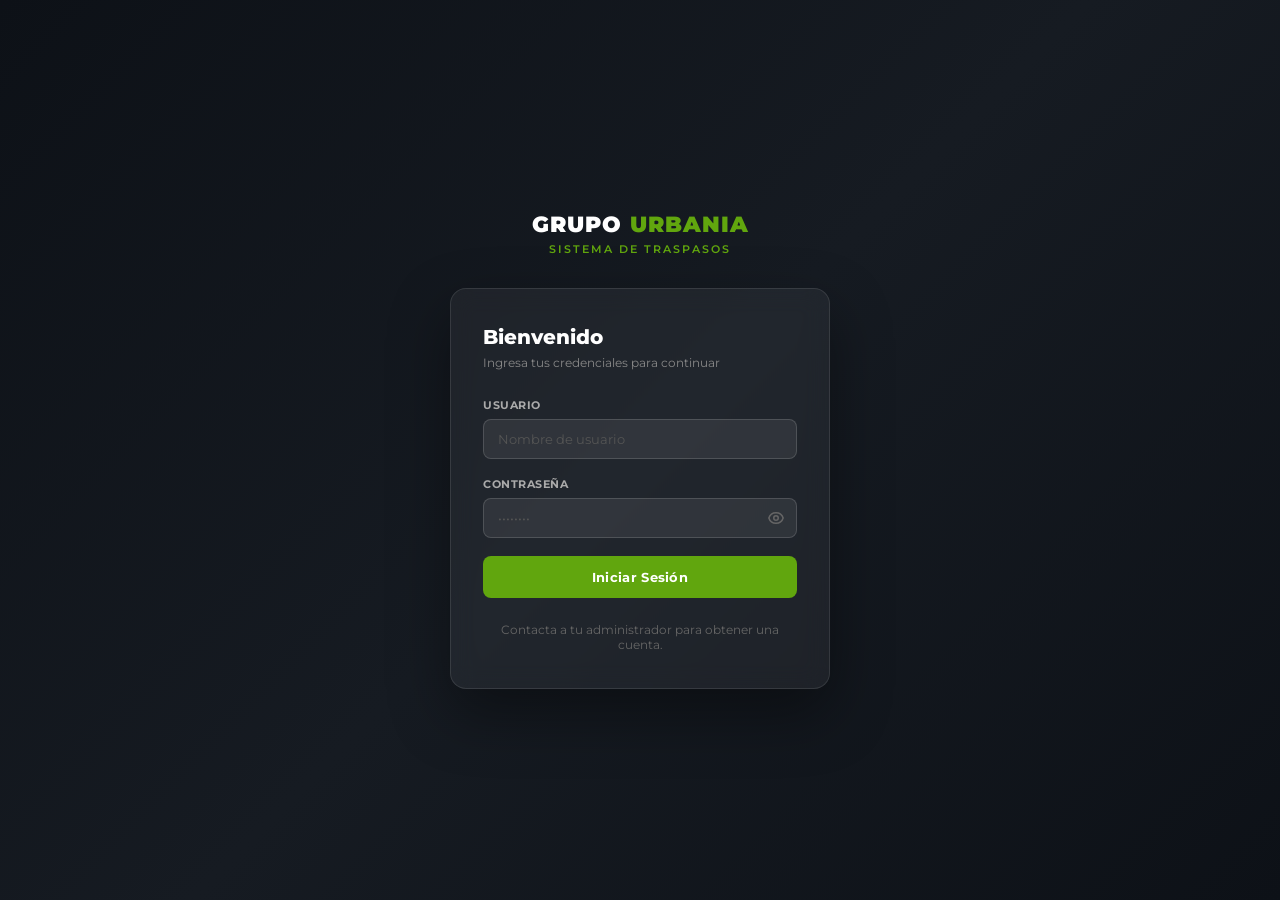
<file: frontend/index.html>
<!DOCTYPE html>
<html lang="es">
<head>
  <meta charset="UTF-8">
  <meta name="viewport" content="width=device-width, initial-scale=1.0">
  <title>Sistema de Traspasos de Almacén – Grupo Urbania</title>
  <link rel="icon" type="image/svg+xml" href="favicon.svg">
  <link href="https://fonts.googleapis.com/css2?family=Montserrat:wght@300;400;500;600;700;800;900&display=swap" rel="stylesheet">
  <link rel="stylesheet" href="css/styles.css">
  <style>
    @keyframes spin { 0% { transform: rotate(0deg); } 100% { transform: rotate(360deg); } }
  </style>
</head>
<body>

<!-- ===== SIDEBAR ===== -->
<div id="sidebar">
  <div class="logo-area">
    <div class="brand-name">GRUPO URBANIA</div>
    <div class="brand-sub">Sistema de Traspasos</div>
  </div>
  <nav>
    <div class="nav-section">Principal</div>
    <a href="#" class="nav-link active" data-view="dashboard">
      <svg fill="none" viewBox="0 0 24 24" stroke="currentColor"><path stroke-linecap="round" stroke-linejoin="round" stroke-width="2" d="M3 12l2-2m0 0l7-7 7 7M5 10v10a1 1 0 001 1h3m10-11l2 2m-2-2v10a1 1 0 01-1 1h-3m-6 0a1 1 0 001-1v-4a1 1 0 011-1h2a1 1 0 011 1v4a1 1 0 001 1m-6 0h6"/></svg>
      Dashboard
    </a>
    <div class="nav-section">Traspasos</div>
    <a href="#" class="nav-link" data-view="nueva-solicitud">
      <svg fill="none" viewBox="0 0 24 24" stroke="currentColor"><path stroke-linecap="round" stroke-linejoin="round" stroke-width="2" d="M12 4v16m8-8H4"/></svg>
      Nueva Solicitud
    </a>
    <a href="#" class="nav-link" data-view="autorizacion">
      <svg fill="none" viewBox="0 0 24 24" stroke="currentColor"><path stroke-linecap="round" stroke-linejoin="round" stroke-width="2" d="M9 12l2 2 4-4m6 2a9 9 0 11-18 0 9 9 0 0118 0z"/></svg>
      Autorización
      <span id="badge-auth" style="margin-left:auto;background:var(--orange);color:#fff;border-radius:10px;padding:1px 8px;font-size:10px;font-weight:700"></span>
    </a>
    <a href="#" class="nav-link" data-view="recepcion">
      <svg fill="none" viewBox="0 0 24 24" stroke="currentColor"><path stroke-linecap="round" stroke-linejoin="round" stroke-width="2" d="M5 8h14M5 8a2 2 0 110-4h14a2 2 0 110 4M5 8v10a2 2 0 002 2h10a2 2 0 002-2V8m-9 4h4"/></svg>
      Recepción
      <span id="badge-rec" style="margin-left:auto;background:var(--blue);color:#fff;border-radius:10px;padding:1px 8px;font-size:10px;font-weight:700"></span>
    </a>
    <a href="#" class="nav-link" data-view="historial">
      <svg fill="none" viewBox="0 0 24 24" stroke="currentColor"><path stroke-linecap="round" stroke-linejoin="round" stroke-width="2" d="M9 5H7a2 2 0 00-2 2v12a2 2 0 002 2h10a2 2 0 002-2V7a2 2 0 00-2-2h-2M9 5a2 2 0 002 2h2a2 2 0 002-2M9 5a2 2 0 012-2h2a2 2 0 012 2"/></svg>
      Historial (General)
    </a>
    <a href="#" class="nav-link" data-view="historial-postventa">
      <svg fill="none" viewBox="0 0 24 24" stroke="currentColor"><path stroke-linecap="round" stroke-linejoin="round" stroke-width="2" d="M9 12h6m-6 4h6m2 5H7a2 2 0 01-2-2V5a2 2 0 012-2h5.586a1 1 0 01.707.293l5.414 5.414a1 1 0 01.293.707V19a2 2 0 01-2 2z"/></svg>
      Historial Post-Venta
    </a>
    <a href="#" class="nav-link" data-view="inventario">
      <svg fill="none" viewBox="0 0 24 24" stroke="currentColor"><path stroke-linecap="round" stroke-linejoin="round" stroke-width="2" d="M19 11H5m14 0a2 2 0 012 2v6a2 2 0 01-2 2H5a2 2 0 01-2-2v-6a2 2 0 012-2m14 0V9a2 2 0 00-2-2M5 11V9a2 2 0 012-2m0 0V5a2 2 0 012-2h6a2 2 0 012 2v2M7 7h10"/></svg>
      Inventario
    </a>
    <a href="#" class="nav-link" data-view="historial-proceso">
      <svg fill="none" viewBox="0 0 24 24" stroke="currentColor"><path stroke-linecap="round" stroke-linejoin="round" stroke-width="2" d="M12 8v4l3 3m6-3a9 9 0 11-18 0 9 9 0 0118 0z"/></svg>
      Almacén General
    </a>
    <div class="nav-section">Catálogos</div>
    <a href="#" class="nav-link" data-view="empresas">
      <svg fill="none" viewBox="0 0 24 24" stroke="currentColor"><path stroke-linecap="round" stroke-linejoin="round" stroke-width="2" d="M19 21V5a2 2 0 00-2-2H7a2 2 0 00-2 2v16m14 0h2m-2 0h-5m-9 0H3m2 0h5M9 7h1m-1 4h1m4-4h1m-1 4h1m-5 10v-5a1 1 0 011-1h2a1 1 0 011 1v5m-4 0h4"/></svg>
      Empresas
    </a>
    <a href="#" class="nav-link" data-view="centros-costo">
      <svg fill="none" viewBox="0 0 24 24" stroke="currentColor"><path stroke-linecap="round" stroke-linejoin="round" stroke-width="2" d="M17.657 16.657L13.414 20.9a1.998 1.998 0 01-2.827 0l-4.244-4.243a8 8 0 1111.314 0z"/><path stroke-linecap="round" stroke-linejoin="round" stroke-width="2" d="M15 11a3 3 0 11-6 0 3 3 0 016 0z"/></svg>
      Centros de Costo
    </a>
    <a href="#" class="nav-link" data-view="insumos">
      <svg fill="none" viewBox="0 0 24 24" stroke="currentColor"><path stroke-linecap="round" stroke-linejoin="round" stroke-width="2" d="M20 7l-8-4-8 4m16 0l-8 4m8-4v10l-8 4m0-10L4 7m8 4v10M4 7v10l8 4"/></svg>
      Insumos
    </a>
    <div class="nav-section">Administración</div>
    <a href="#" class="nav-link" data-view="usuarios">
      <svg fill="none" viewBox="0 0 24 24" stroke="currentColor"><path stroke-linecap="round" stroke-linejoin="round" stroke-width="2" d="M12 4.354a4 4 0 110 5.292M15 21H3v-1a6 6 0 0112 0v1zm0 0h6v-1a6 6 0 00-9-5.197M13 7a4 4 0 11-8 0 4 4 0 018 0z"/></svg>
      Usuarios
    </a>
  </nav>
  <div class="sidebar-footer">v1.0 · Grupo Urbania © 2026</div>
</div>

<!-- ===== MAIN ===== -->
<div id="main">
  <div id="sandbox-banner" style="display:none;background:#e65100;color:#fff;padding:8px 16px;font-size:13px;font-weight:700;align-items:center;justify-content:space-between;box-shadow:0 2px 4px rgba(0,0,0,0.15);z-index:9999;">
    <div style="display:flex;align-items:center;gap:8px;">
      <svg style="width:18px;height:18px;fill:currentColor" viewBox="0 0 20 20"><path fill-rule="evenodd" d="M8.257 3.099c.765-1.36 2.722-1.36 3.486 0l5.58 9.92c.75 1.334-.213 2.98-1.742 2.98H4.42c-1.53 0-2.493-1.646-1.743-2.98l5.58-9.92zM11 13a1 1 0 11-2 0 1 1 0 012 0zm-1-8a1 1 0 00-1 1v3a1 1 0 002 0V6a1 1 0 00-1-1z" clip-rule="evenodd"/></svg>
      <span>MODO DE PRUEBAS / DESARROLLO (SANDBOX): Operaciones conectadas a tablas 'dev_'. Producción protegida y aislada.</span>
    </div>
    <span style="background:rgba(0,0,0,0.25);padding:2px 8px;border-radius:4px;font-size:11px;letter-spacing:0.5px">ENTORNO DE PRUEBAS</span>
  </div>
  <div id="topbar">
    <div class="page-title" id="page-title">Dashboard</div>
    <div class="topbar-right">
      <div id="topbar-user"></div>
    </div>
  </div>
  <div id="content">
    <div style="display:flex;flex-direction:column;align-items:center;justify-content:center;height:300px;color:#888">
      <div style="border:4px solid #f3f3f3;border-top:4px solid var(--green);border-radius:50%;width:40px;height:40px;animation:spin 1s linear infinite;margin-bottom:16px"></div>
      <div style="font-family:'Montserrat',sans-serif;font-weight:600;font-size:14px">Cargando datos desde el servidor...</div>
    </div>
  </div>
</div>

<!-- ===== PRINT AREA ===== -->
<div id="print-area" style="display:none"></div>

<!-- ===== MODAL ===== -->
<div id="modal-overlay" class="modal-overlay">
  <div class="modal" id="modal-box">
    <div class="modal-header">
      <h3 id="modal-title">Modal</h3>
      <button class="modal-close" onclick="closeModal()">×</button>
    </div>
    <div class="modal-body" id="modal-body"></div>
    <div class="modal-footer" id="modal-footer"></div>
  </div>
</div>

<!-- ===== SCRIPTS (order matters) ===== -->
<script src="js/libs/exceljs.min.js"></script>
<script src="js/data.js?v=16"></script>
<script src="js/auth.js?v=16"></script>
<script src="js/state.js?v=16"></script>
<script src="js/modal.js?v=16"></script>
<script src="js/views/dashboard.js?v=16"></script>
<script src="js/views/solicitud.js?v=16"></script>
<script src="js/views/autorizacion.js?v=16"></script>
<script src="js/views/recepcion.js?v=16"></script>
<script src="js/views/historial.js?v=16"></script>
<script src="js/views/historialProceso.js?v=16"></script>
<script src="js/views/historialPostventa.js?v=16"></script>
<script src="js/views/inventario.js?v=16"></script>
<script src="js/views/detalle.js?v=16"></script>
<script src="js/views/devolucion.js?v=16"></script>
<script src="js/views/print.js?v=16"></script>
<script src="js/views/catalogos/empresas.js?v=16"></script>
<script src="js/views/catalogos/centrosCosto.js?v=16"></script>
<script src="js/views/catalogos/insumos.js?v=16"></script>
<script src="js/views/usuarios.js?v=16"></script>
<script src="js/router.js?v=16"></script>

</body>
</html>
</file>
<file: frontend/css/styles.css>
/* ===== RESET & BASE ===== */
*{box-sizing:border-box;margin:0;padding:0}
body{font-family:'Montserrat',sans-serif;background:#f5f5f5;color:#111111;font-size:14px}
:root{
  --green:#61a60e;
  --black:#111111;
  --gray:#f5f5f5;
  --white:#FFFFFF;
  --green-dark:#4d8a0a;
  --green-light:#e8f5d9;
  --red:#c0392b;
  --orange:#e67e22;
  --blue:#2980b9;
  --border:#ddd;
}

/* ===== SIDEBAR ===== */
#sidebar{position:fixed;top:0;left:0;width:240px;height:100vh;background:var(--black);display:flex;flex-direction:column;z-index:100;overflow-y:auto}
#sidebar .logo-area{padding:20px 16px;border-bottom:1px solid #333}
#sidebar .logo-area img{height:36px}
#sidebar .logo-area .brand-name{color:var(--white);font-weight:700;font-size:15px;letter-spacing:.5px;margin-top:8px}
#sidebar .logo-area .brand-sub{color:#61a60e;font-size:10px;font-weight:600;letter-spacing:1px;text-transform:uppercase}
#sidebar nav{flex:1;padding:12px 0}
#sidebar nav .nav-section{color:#666;font-size:10px;font-weight:700;letter-spacing:1.5px;text-transform:uppercase;padding:16px 16px 4px}
#sidebar nav a{display:flex;align-items:center;gap:10px;padding:9px 16px;color:#ccc;text-decoration:none;font-size:12px;font-weight:500;transition:all .15s;border-left:3px solid transparent}
#sidebar nav a:hover{background:#1a1a1a;color:#fff}
#sidebar nav a.active{background:#1a1a1a;color:var(--green);border-left-color:var(--green)}
#sidebar nav a svg{width:16px;height:16px;flex-shrink:0}
#sidebar .sidebar-footer{padding:12px 16px;border-top:1px solid #333;color:#555;font-size:10px}


#main{margin-left:240px;min-height:100vh}
#topbar{background:var(--white);border-bottom:1px solid var(--border);padding:0 24px;height:56px;display:flex;align-items:center;justify-content:space-between;position:sticky;top:0;z-index:50}
#topbar .page-title{font-size:16px;font-weight:700;color:var(--black)}
#topbar .topbar-right{display:flex;align-items:center;gap:12px}
#content{padding:24px}


.card{background:var(--white);border-radius:8px;border:1px solid var(--border);margin-bottom:20px}
.card-header{padding:16px 20px;border-bottom:1px solid var(--border);display:flex;align-items:center;justify-content:space-between}
.card-header h3{font-size:14px;font-weight:700;color:var(--black)}
.card-body{padding:20px}


.stats-grid{display:grid;grid-template-columns:repeat(4,1fr);gap:16px;margin-bottom:20px}
.stat-card{background:var(--white);border-radius:8px;border:1px solid var(--border);padding:16px 20px}
.stat-card .stat-label{font-size:11px;font-weight:800;color:#333;text-transform:uppercase;letter-spacing:.5px;margin-bottom:6px}
.stat-card .stat-value{font-size:28px;font-weight:800;color:var(--black)}
.stat-card .stat-sub{font-size:11px;color:#888;margin-top:4px}
.stat-card.green .stat-value{color:var(--green)}
.stat-card.orange .stat-value{color:var(--orange)}
.stat-card.red .stat-value{color:var(--red)}
.stat-card.blue .stat-value{color:var(--blue)}

/* ===== BUTTONS ===== */
.btn{display:inline-flex;align-items:center;gap:6px;padding:8px 16px;border-radius:6px;border:none;font-family:'Montserrat',sans-serif;font-size:12px;font-weight:600;cursor:pointer;transition:all .15s;text-decoration:none}
.btn-primary{background:var(--green);color:#fff}
.btn-primary:hover{background:var(--green-dark)}
.btn-secondary{background:#f0f0f0;color:var(--black)}
.btn-secondary:hover{background:#e0e0e0}
.btn-danger{background:var(--red);color:#fff}
.btn-danger:hover{background:#a93226}
.btn-warning{background:var(--orange);color:#fff}
.btn-sm{padding:5px 10px;font-size:11px}
.btn svg{width:14px;height:14px}

/* ===== FORMS ===== */
.form-grid{display:grid;gap:14px}
.form-grid-2{grid-template-columns:1fr 1fr}
.form-grid-3{grid-template-columns:1fr 1fr 1fr}
.form-group{display:flex;flex-direction:column;gap:5px}
.form-group label{font-size:11px;font-weight:700;color:#555;text-transform:uppercase;letter-spacing:.4px}
.form-group input,.form-group select,.form-group textarea{border:1px solid var(--border);border-radius:6px;padding:8px 12px;font-family:'Montserrat',sans-serif;font-size:13px;color:var(--black);background:var(--white);outline:none;transition:border .15s}
.form-group input:focus,.form-group select:focus,.form-group textarea:focus{border-color:var(--green)}
.form-group textarea{resize:vertical;min-height:70px}

/* ===== TABLE ===== */
.table-wrap{overflow-x:auto}
table{width:100%;border-collapse:collapse}
table th{background:#f8f8f8;padding:10px 14px;text-align:left;font-size:11px;font-weight:700;color:#555;text-transform:uppercase;letter-spacing:.4px;border-bottom:2px solid var(--border)}
table td{padding:10px 14px;border-bottom:1px solid #f0f0f0;font-size:13px;color:var(--black);vertical-align:middle}
table tr:hover td{background:#fafafa}
table tr:last-child td{border-bottom:none}

/* ===== BADGES ===== */
.badge{display:inline-flex;align-items:center;gap:4px;padding:3px 10px;border-radius:20px;font-size:10px;font-weight:700;text-transform:uppercase;letter-spacing:.4px}
.badge-pending{background:#fff3cd;color:#856404}
.badge-preauthorized{background:#ffe5d9;color:#d35400}
.badge-authorized{background:#d1ecf1;color:#0c5460}
.badge-received{background:#d4edda;color:#155724}
.badge-rejected{background:#f8d7da;color:#721c24}
.badge-draft{background:#e2e3e5;color:#383d41}
.badge-loan{background:#e8d5f5;color:#6f2fa0}
.badge-obra{background:#d5e8f5;color:#155e87}
.badge-partial{background:#fff0b3;color:#7a5800}
.badge-returned{background:#c8f7d0;color:#0a5e1f}
.badge-warning, .badge-edit-needed{background:#ffedd5;color:#c2410c;border:1px solid rgba(194,65,12,.3)}

/* ===== MODAL ===== */
.modal-overlay{display:none;position:fixed;inset:0;background:rgba(0,0,0,.5);z-index:200;align-items:center;justify-content:center}
.modal-overlay.open{display:flex}
.modal{background:var(--white);border-radius:10px;width:90%;max-width:700px;max-height:90vh;overflow-y:auto;box-shadow:0 20px 60px rgba(0,0,0,.3)}
.modal-header{padding:16px 20px;border-bottom:1px solid var(--border);display:flex;align-items:center;justify-content:space-between}
.modal-header h3{font-size:15px;font-weight:700}
.modal-close{background:none;border:none;font-size:20px;cursor:pointer;color:#888;line-height:1}
.modal-body{padding:20px}
.modal-footer{padding:14px 20px;border-top:1px solid var(--border);display:flex;justify-content:flex-end;gap:10px}

/* ===== ITEMS TABLE in form ===== */
.items-table-wrap{border:1px solid var(--border);border-radius:6px;overflow:hidden;margin-top:8px}
.items-table-wrap table th{background:#f0f0f0}
.items-table-wrap table td{padding:8px 10px}
.items-table-wrap input[type=text],.items-table-wrap input[type=number]{border:1px solid #ddd;border-radius:4px;padding:5px 8px;font-family:'Montserrat',sans-serif;font-size:12px;width:100%}

/* ===== PRINT ===== */
@media print{
  #sidebar,#topbar,.no-print{display:none!important}
  #main{margin-left:0}
  #content{padding:0}
  body{background:#fff}
  .print-doc{display:block!important}
}
.print-doc{display:none}

/* ===== PRINT DOC STYLES ===== */
.doc-header{display:flex;justify-content:space-between;align-items:flex-start;margin-bottom:24px;padding-bottom:16px;border-bottom:3px solid var(--green)}
.doc-header .doc-logo{font-size:20px;font-weight:900;color:var(--black)}
.doc-header .doc-logo span{color:var(--green)}
.doc-meta{text-align:right;font-size:12px;color:#555}
.doc-meta .doc-folio{font-size:18px;font-weight:800;color:var(--black)}
.doc-title{text-align:center;font-size:16px;font-weight:800;text-transform:uppercase;letter-spacing:1px;margin-bottom:20px;color:var(--black)}
.doc-section{margin-bottom:16px}
.doc-section h4{font-size:11px;font-weight:700;text-transform:uppercase;letter-spacing:.5px;color:var(--green);margin-bottom:8px;border-bottom:1px solid #eee;padding-bottom:4px}
.doc-grid{display:grid;grid-template-columns:1fr 1fr;gap:8px 20px}
.doc-field{display:flex;flex-direction:column;gap:2px}
.doc-field span:first-child{font-size:10px;font-weight:700;color:#888;text-transform:uppercase}
.doc-field span:last-child{font-size:13px;color:var(--black);font-weight:500}
.doc-table{width:100%;border-collapse:collapse;margin-top:8px;font-size:12px}
.doc-table th{background:#f5f5f5;padding:8px 10px;text-align:left;font-weight:700;border:1px solid #ddd;font-size:11px}
.doc-table td{padding:7px 10px;border:1px solid #ddd}
.doc-table tfoot td{background:#f5f5f5;font-weight:700}
.doc-signatures{display:grid;grid-template-columns:repeat(3,1fr);gap:20px;margin-top:40px}
.doc-sign{text-align:center}
.doc-sign .sign-line{border-top:1px solid var(--black);margin-bottom:6px;padding-top:6px}
.doc-sign .sign-label{font-size:10px;font-weight:700;text-transform:uppercase;color:#555}
.doc-sign .sign-name{font-size:12px;font-weight:600;color:var(--black)}
.doc-watermark{display:inline-block;padding:6px 16px;border:2px solid;border-radius:4px;font-size:14px;font-weight:800;text-transform:uppercase;letter-spacing:2px;margin-bottom:16px}
.doc-watermark.autorizado{color:var(--green);border-color:var(--green)}
.doc-watermark.rechazado{color:var(--red);border-color:var(--red)}
.doc-watermark.recibido{color:var(--blue);border-color:var(--blue)}

/* ===== ALERTS ===== */
.alert{padding:12px 16px;border-radius:6px;font-size:13px;margin-bottom:16px}
.alert-info{background:#d1ecf1;color:#0c5460;border:1px solid #bee5eb}
.alert-success{background:#d4edda;color:#155724;border:1px solid #c3e6cb}
.alert-warning{background:#fff3cd;color:#856404;border:1px solid #ffeeba}
.alert-empty{text-align:center;padding:40px;color:#aaa;font-size:13px}

/* ===== TABS ===== */
.tabs{display:flex;gap:0;border-bottom:2px solid var(--border);margin-bottom:20px}
.tab{padding:10px 20px;font-size:12px;font-weight:600;cursor:pointer;color:#888;border-bottom:2px solid transparent;margin-bottom:-2px;transition:all .15s}
.tab.active{color:var(--green);border-bottom-color:var(--green)}
.tab-content{display:none}
.tab-content.active{display:block}

/* ===== STEP INDICATOR ===== */
.steps{display:flex;align-items:center;gap:0;margin-bottom:24px}
.step{display:flex;align-items:center;gap:8px;flex:1}
.step-circle{width:28px;height:28px;border-radius:50%;display:flex;align-items:center;justify-content:center;font-size:12px;font-weight:700;flex-shrink:0;border:2px solid var(--border);background:#fff;color:#aaa}
.step-circle.done{background:var(--green);border-color:var(--green);color:#fff}
.step-circle.active{border-color:var(--green);color:var(--green);background:#fff}
.step-label{font-size:11px;font-weight:600;color:#aaa}
.step-label.active{color:var(--green)}
.step-label.done{color:var(--black)}
.step-line{flex:1;height:2px;background:var(--border);margin:0 8px}
.step-line.done{background:var(--green)}

/* ===== EMPTY STATE ===== */
.empty-state{text-align:center;padding:60px 20px;color:#bbb}
.empty-state svg{width:48px;height:48px;opacity:.3;margin-bottom:12px}
.empty-state p{font-size:14px;font-weight:600;margin-bottom:4px;color:#999}
.empty-state span{font-size:12px}

/* ===== UTILITIES ===== */
.flex{display:flex}
.items-center{align-items:center}
.justify-between{justify-content:space-between}
.gap-2{gap:8px}
.gap-3{gap:12px}
.mt-1{margin-top:6px}
.mt-2{margin-top:12px}
.mt-3{margin-top:20px}
.text-right{text-align:right}
.text-center{text-align:center}
.font-bold{font-weight:700}
.text-sm{font-size:12px}
.text-green{color:var(--green)}
.text-red{color:var(--red)}
.w-full{width:100%}
.divider{border:none;border-top:1px solid var(--border);margin:16px 0}

/* ===== TIMELINE ===== */
.timeline {
  position: relative;
  max-width: 800px;
  margin: 0 auto;
  padding: 20px 0;
}
.timeline::after {
  content: '';
  position: absolute;
  width: 2px;
  background-color: var(--border);
  top: 0;
  bottom: 0;
  left: 20px;
  margin-left: -1px;
}
.timeline-item {
  padding: 10px 0 20px 50px;
  position: relative;
  background-color: inherit;
  width: 100%;
}
.timeline-item::after {
  content: '';
  position: absolute;
  width: 16px;
  height: 16px;
  right: auto;
  background-color: white;
  border: 4px solid var(--green);
  top: 15px;
  border-radius: 50%;
  z-index: 1;
  left: 12px;
}
.timeline-item.bg-orange::after { border-color: var(--orange); }
.timeline-item.bg-blue::after { border-color: var(--blue); }
.timeline-item.bg-red::after { border-color: var(--red); }
.timeline-item.bg-purple::after { border-color: #6f2fa0; }

.timeline-content {
  padding: 16px;
  background-color: white;
  position: relative;
  border-radius: 6px;
  border: 1px solid var(--border);
}
.timeline-date {
  font-size: 11px;
  font-weight: 700;
  color: #888;
  margin-bottom: 4px;
}
.timeline-title {
  font-size: 14px;
  font-weight: 700;
  color: var(--black);
  margin-bottom: 4px;
  display: flex;
  align-items: center;
  gap: 8px;
}
.timeline-desc {
  font-size: 12px;
  color: #555;
}
.timeline-folio {
  display: inline-block;
  padding: 2px 6px;
  background: var(--gray);
  border-radius: 4px;
  font-weight: 700;
  font-size: 11px;
  color: var(--black);
  cursor: pointer;
  text-decoration: none;
}
.timeline-folio:hover {
  background: #e2e8f0;
}
</file>
